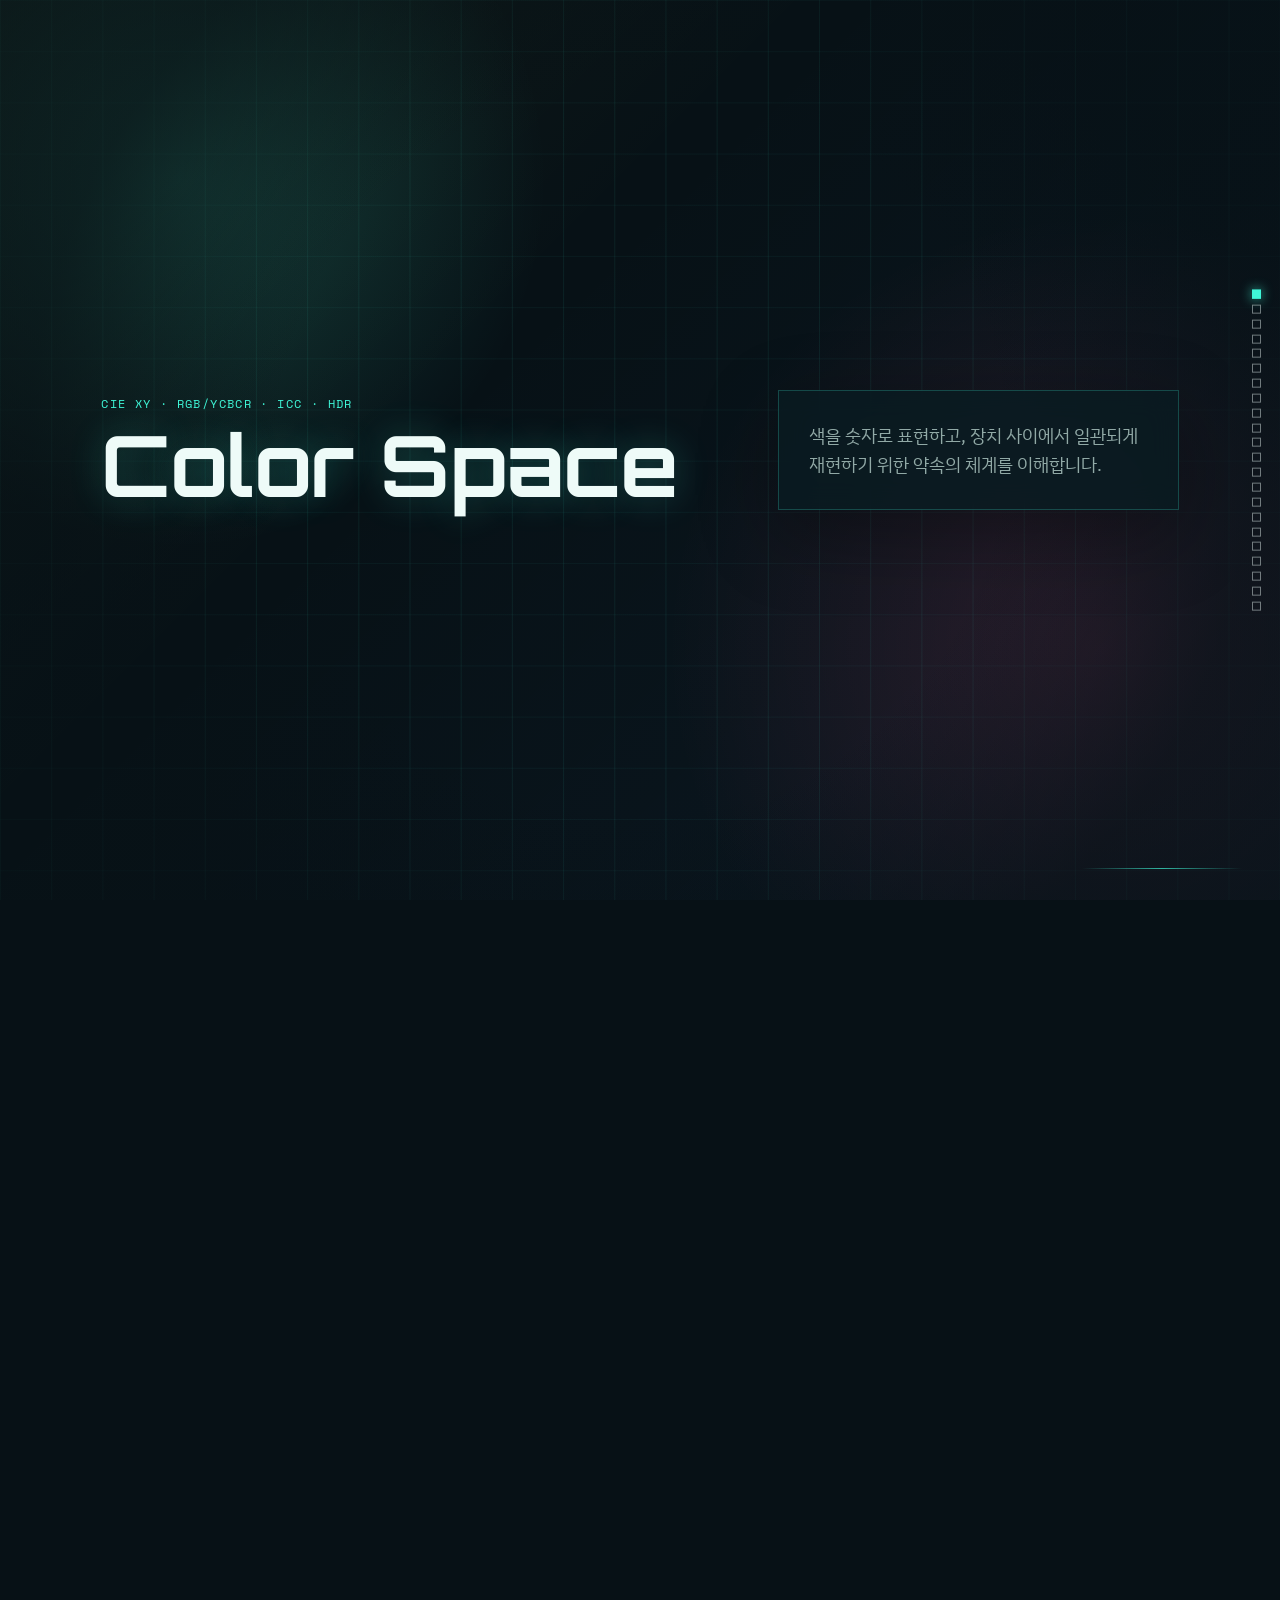
<file: color_space_seminar.html>
<!DOCTYPE html>
<html lang="ko">
<head>
  <meta charset="UTF-8" />
  <meta name="viewport" content="width=device-width, initial-scale=1.0" />
  <title>Color Space Seminar</title>
  <link href="https://fonts.googleapis.com/css2?family=IBM+Plex+Sans+KR:wght@400;500;600;700&family=Orbitron:wght@700;800&family=Space+Mono:wght@400;700&display=swap" rel="stylesheet">
  <style>
    /* ===========================================
       CSS CUSTOM PROPERTIES - SPECTRAL LAB THEME
       =========================================== */
    :root {
      --bg-primary: #071116;
      --bg-secondary: #091c22;
      --panel: rgba(9, 28, 34, 0.82);
      --panel-strong: rgba(7, 17, 22, 0.92);
      --line: rgba(63, 247, 216, 0.22);
      --line-soft: rgba(238, 251, 248, 0.12);
      --text-primary: #eefbf8;
      --text-secondary: #91a9a6;
      --cyan: #3ff7d8;
      --lime: #d6ff4d;
      --rose: #ff4f87;
      --blue: #5c8dff;
      --amber: #ffbf45;
      --font-display: "Orbitron", sans-serif;
      --font-body: "IBM Plex Sans KR", sans-serif;
      --font-mono: "Space Mono", monospace;
      --ease-out-expo: cubic-bezier(0.16, 1, 0.3, 1);
      --duration-normal: 0.6s;
    }

    /* ===========================================
       BASE RESET
       =========================================== */
    * {
      margin: 0;
      padding: 0;
      box-sizing: border-box;
    }

    body {
      font-family: var(--font-body);
      color: var(--text-primary);
      background: var(--bg-primary);
    }

    /* ===========================================
       VIEWPORT FITTING: MANDATORY BASE STYLES
       Include this ENTIRE file in every presentation.
       These styles ensure slides fit exactly in the viewport.
       =========================================== */

    /* 1. Lock html/body to viewport */
    html, body {
        height: 100%;
        overflow-x: hidden;
    }

    html {
        scroll-snap-type: y mandatory;
        scroll-behavior: smooth;
    }

    /* 2. Each slide = exact viewport height */
    .slide {
        width: 100vw;
        height: 100vh;
        height: 100dvh; /* Dynamic viewport height for mobile browsers */
        overflow: hidden; /* CRITICAL: Prevent ANY overflow */
        scroll-snap-align: start;
        display: flex;
        flex-direction: column;
        position: relative;
    }

    /* 3. Content container with flex for centering */
    .slide-content {
        flex: 1;
        display: flex;
        flex-direction: column;
        justify-content: center;
        max-height: 100%;
        overflow: hidden; /* Double-protection against overflow */
        padding: var(--slide-padding);
    }

    /* 4. ALL typography uses clamp() for responsive scaling */
    :root {
        /* Titles scale from mobile to desktop */
        --title-size: clamp(1.5rem, 5vw, 4rem);
        --h2-size: clamp(1.25rem, 3.5vw, 2.5rem);
        --h3-size: clamp(1rem, 2.5vw, 1.75rem);

        /* Body text */
        --body-size: clamp(0.75rem, 1.5vw, 1.125rem);
        --small-size: clamp(0.65rem, 1vw, 0.875rem);

        /* Spacing scales with viewport */
        --slide-padding: clamp(1rem, 4vw, 4rem);
        --content-gap: clamp(0.5rem, 2vw, 2rem);
        --element-gap: clamp(0.25rem, 1vw, 1rem);
    }

    /* 5. Cards/containers use viewport-relative max sizes */
    .card, .container, .content-box {
        max-width: min(90vw, 1000px);
        max-height: min(80vh, 700px);
    }

    /* 6. Lists auto-scale with viewport */
    .feature-list, .bullet-list {
        gap: clamp(0.4rem, 1vh, 1rem);
    }

    .feature-list li, .bullet-list li {
        font-size: var(--body-size);
        line-height: 1.4;
    }

    /* 7. Grids adapt to available space */
    .grid {
        display: grid;
        grid-template-columns: repeat(auto-fit, minmax(min(100%, 250px), 1fr));
        gap: clamp(0.5rem, 1.5vw, 1rem);
    }

    /* 8. Images constrained to viewport */
    img, .image-container {
        max-width: 100%;
        max-height: min(50vh, 400px);
        object-fit: contain;
    }

    /* ===========================================
       RESPONSIVE BREAKPOINTS
       Aggressive scaling for smaller viewports
       =========================================== */

    /* Short viewports (< 700px height) */
    @media (max-height: 700px) {
        :root {
            --slide-padding: clamp(0.75rem, 3vw, 2rem);
            --content-gap: clamp(0.4rem, 1.5vw, 1rem);
            --title-size: clamp(1.25rem, 4.5vw, 2.5rem);
            --h2-size: clamp(1rem, 3vw, 1.75rem);
        }
    }

    /* Very short viewports (< 600px height) */
    @media (max-height: 600px) {
        :root {
            --slide-padding: clamp(0.5rem, 2.5vw, 1.5rem);
            --content-gap: clamp(0.3rem, 1vw, 0.75rem);
            --title-size: clamp(1.1rem, 4vw, 2rem);
            --body-size: clamp(0.7rem, 1.2vw, 0.95rem);
        }

        /* Hide non-essential elements */
        .nav-dots, .keyboard-hint, .decorative {
            display: none;
        }
    }

    /* Extremely short (landscape phones, < 500px height) */
    @media (max-height: 500px) {
        :root {
            --slide-padding: clamp(0.4rem, 2vw, 1rem);
            --title-size: clamp(1rem, 3.5vw, 1.5rem);
            --h2-size: clamp(0.9rem, 2.5vw, 1.25rem);
            --body-size: clamp(0.65rem, 1vw, 0.85rem);
        }
    }

    /* Narrow viewports (< 600px width) */
    @media (max-width: 600px) {
        :root {
            --title-size: clamp(1.25rem, 7vw, 2.5rem);
        }

        /* Stack grids vertically */
        .grid {
            grid-template-columns: 1fr;
        }
    }

    /* ===========================================
       REDUCED MOTION
       Respect user preferences
       =========================================== */
    @media (prefers-reduced-motion: reduce) {
        *, *::before, *::after {
            animation-duration: 0.01ms !important;
            transition-duration: 0.2s !important;
        }

        html {
            scroll-behavior: auto;
        }
    }

    /* ===========================================
       SPECTRAL LAB SLIDE SYSTEM
       =========================================== */
    .slide {
      isolation: isolate;
      background:
        linear-gradient(90deg, rgba(63, 247, 216, 0.07) 1px, transparent 1px),
        linear-gradient(rgba(63, 247, 216, 0.045) 1px, transparent 1px),
        radial-gradient(circle at 14% 20%, rgba(63, 247, 216, 0.18), transparent 28%),
        radial-gradient(circle at 86% 72%, rgba(255, 79, 135, 0.14), transparent 34%),
        var(--bg-primary);
      background-size: clamp(34px, 4vw, 58px) clamp(34px, 4vw, 58px), clamp(34px, 4vw, 58px) clamp(34px, 4vw, 58px), auto, auto, auto;
    }

    .slide::before {
      content: "";
      position: absolute;
      inset: 0;
      background:
        radial-gradient(circle at 50% 50%, transparent 0 46%, rgba(7, 17, 22, 0.62) 78%),
        linear-gradient(135deg, rgba(214, 255, 77, 0.05), transparent 38%, rgba(92, 141, 255, 0.05));
      z-index: -2;
    }

    .slide::after {
      content: "";
      position: absolute;
      inset: auto clamp(1rem, 3vw, 3rem) clamp(1rem, 2.4vw, 2rem) auto;
      width: clamp(80px, 13vw, 160px);
      height: 1px;
      background: linear-gradient(90deg, transparent, var(--cyan), transparent);
      opacity: 0.7;
      z-index: -1;
    }

    .slide-content {
      width: min(1180px, 100%);
      margin: 0 auto;
      gap: var(--content-gap);
    }

    .eyebrow {
      color: var(--cyan);
      font-family: var(--font-mono);
      font-size: clamp(0.64rem, 0.9vw, 0.88rem);
      letter-spacing: 0.12em;
      text-transform: uppercase;
    }

    h1, h2, h3 {
      letter-spacing: 0;
      text-wrap: balance;
    }

    h1 {
      font-family: var(--font-display);
      font-size: clamp(2.35rem, 6.6vw, 6.35rem);
      line-height: 0.92;
      max-width: 10ch;
      text-shadow: 0 0 36px rgba(63, 247, 216, 0.24);
    }

    h2 {
      font-size: var(--h2-size);
      line-height: 1.08;
      max-width: 18ch;
    }

    h3 {
      font-size: var(--h3-size);
      line-height: 1.15;
    }

    p {
      color: var(--text-secondary);
      font-size: var(--body-size);
      line-height: 1.62;
      max-width: 58ch;
    }

    code {
      font-family: var(--font-mono);
      color: var(--lime);
      font-size: 0.92em;
    }

    .layout-two {
      display: grid;
      grid-template-columns: minmax(0, 1fr) minmax(280px, 0.64fr);
      gap: clamp(1rem, 4vw, 4rem);
      align-items: center;
    }

    .layout-two.wide-right {
      grid-template-columns: minmax(280px, 0.72fr) minmax(0, 1fr);
    }

    .panel {
      background: var(--panel);
      border: 1px solid var(--line);
      box-shadow: 0 24px 80px rgba(0, 0, 0, 0.32);
      backdrop-filter: blur(14px);
      padding: clamp(1rem, 2.3vw, 2rem);
      max-height: min(78vh, 680px);
      overflow: hidden;
    }

    .callout {
      border-left: 3px solid var(--cyan);
      padding-left: clamp(0.8rem, 1.5vw, 1.4rem);
    }

    .stack {
      display: grid;
      gap: clamp(0.6rem, 1.2vw, 1rem);
    }

    .bullet-list {
      display: grid;
      list-style: none;
      color: var(--text-secondary);
    }

    .bullet-list li {
      position: relative;
      padding-left: clamp(1rem, 1.4vw, 1.35rem);
    }

    .bullet-list li::before {
      content: "";
      position: absolute;
      left: 0;
      top: 0.68em;
      width: 0.45em;
      aspect-ratio: 1;
      background: var(--cyan);
      box-shadow: 0 0 14px rgba(63, 247, 216, 0.7);
    }

    .card-grid {
      display: grid;
      grid-template-columns: repeat(3, minmax(0, 1fr));
      gap: clamp(0.55rem, 1.2vw, 1rem);
    }

    .info-card {
      min-height: clamp(88px, 15vh, 150px);
      border: 1px solid var(--line-soft);
      background: rgba(238, 251, 248, 0.045);
      padding: clamp(0.8rem, 1.4vw, 1.25rem);
      display: grid;
      align-content: start;
      gap: clamp(0.28rem, 0.7vw, 0.6rem);
    }

    .info-card b {
      color: var(--text-primary);
      font-size: clamp(0.82rem, 1.05vw, 1.04rem);
    }

    .info-card span {
      color: var(--text-secondary);
      font-size: var(--small-size);
      line-height: 1.45;
    }

    .mono-line {
      font-family: var(--font-mono);
      color: var(--text-secondary);
      font-size: clamp(0.72rem, 1vw, 0.95rem);
      line-height: 1.65;
      white-space: pre-line;
    }

    .formula {
      font-family: var(--font-mono);
      color: var(--lime);
      font-size: clamp(0.9rem, 1.7vw, 1.35rem);
      line-height: 1.7;
      border: 1px solid rgba(214, 255, 77, 0.26);
      background: rgba(214, 255, 77, 0.055);
      padding: clamp(0.85rem, 1.6vw, 1.3rem);
    }

    .progress-bar {
      position: fixed;
      left: 0;
      top: 0;
      height: 3px;
      width: 0;
      z-index: 9000;
      background: linear-gradient(90deg, var(--cyan), var(--lime), var(--rose));
      box-shadow: 0 0 18px rgba(63, 247, 216, 0.8);
    }

    .nav-dots {
      position: fixed;
      right: clamp(0.7rem, 1.5vw, 1.4rem);
      top: 50%;
      transform: translateY(-50%);
      z-index: 9000;
      display: grid;
      gap: clamp(0.25rem, 0.65vh, 0.45rem);
    }

    .nav-dot {
      width: clamp(6px, 0.8vw, 9px);
      height: clamp(6px, 0.8vw, 9px);
      border: 1px solid rgba(238, 251, 248, 0.45);
      background: transparent;
      cursor: pointer;
    }

    .nav-dot.active {
      background: var(--cyan);
      border-color: var(--cyan);
      box-shadow: 0 0 12px rgba(63, 247, 216, 0.8);
    }

    /* ===========================================
       CSS VISUALS
       =========================================== */
    .xy-visual {
      position: relative;
      min-height: clamp(280px, 52vh, 520px);
      border: 1px solid var(--line);
      background:
        linear-gradient(90deg, rgba(238, 251, 248, 0.05) 1px, transparent 1px),
        linear-gradient(rgba(238, 251, 248, 0.05) 1px, transparent 1px),
        radial-gradient(circle at 28% 30%, rgba(63, 247, 216, 0.12), transparent 32%),
        rgba(9, 28, 34, 0.62);
      background-size: 12.5% 12.5%, 12.5% 12.5%, auto, auto;
      overflow: hidden;
    }

    .xy-visual::before {
      content: "";
      position: absolute;
      left: 11%;
      top: 8%;
      width: 74%;
      height: 76%;
      border: clamp(9px, 1.2vw, 16px) solid transparent;
      border-left-color: var(--blue);
      border-top-color: var(--lime);
      border-right-color: var(--rose);
      border-bottom-color: rgba(255, 79, 135, 0.65);
      border-radius: 56% 48% 46% 52%;
      transform: rotate(-16deg);
      filter: drop-shadow(0 0 20px rgba(63, 247, 216, 0.22));
    }

    .triangle {
      position: absolute;
      clip-path: polygon(50% 9%, 88% 78%, 15% 83%);
      background: linear-gradient(135deg, rgba(255, 79, 135, 0.34), rgba(63, 247, 216, 0.22), rgba(214, 255, 77, 0.3));
      border: 1px solid rgba(238, 251, 248, 0.24);
    }

    .triangle.srgb {
      left: 28%;
      top: 30%;
      width: 34%;
      height: 42%;
    }

    .triangle.p3 {
      left: 23%;
      top: 25%;
      width: 45%;
      height: 51%;
      opacity: 0.62;
    }

    .triangle.bt2020 {
      left: 17%;
      top: 16%;
      width: 58%;
      height: 64%;
      opacity: 0.45;
    }

    .axis-label {
      position: absolute;
      font-family: var(--font-mono);
      color: rgba(238, 251, 248, 0.62);
      font-size: var(--small-size);
    }

    .axis-x { right: 1rem; bottom: 0.7rem; }
    .axis-y { left: 0.8rem; top: 0.7rem; }

    .curve-visual {
      min-height: clamp(230px, 46vh, 440px);
      border: 1px solid var(--line);
      background:
        linear-gradient(90deg, rgba(238, 251, 248, 0.045) 1px, transparent 1px),
        linear-gradient(rgba(238, 251, 248, 0.045) 1px, transparent 1px),
        rgba(9, 28, 34, 0.58);
      background-size: 12.5% 12.5%;
      position: relative;
      overflow: hidden;
    }

    .curve {
      position: absolute;
      left: 10%;
      bottom: 12%;
      width: 78%;
      height: 70%;
      border-left: 2px solid rgba(238, 251, 248, 0.28);
      border-bottom: 2px solid rgba(238, 251, 248, 0.28);
    }

    .curve::before,
    .curve::after {
      content: "";
      position: absolute;
      left: 4%;
      bottom: 5%;
      width: 88%;
      height: 84%;
      border-radius: 0 0 100% 0;
      border-bottom: 4px solid;
      border-right: 4px solid transparent;
      transform-origin: left bottom;
    }

    .curve::before {
      border-bottom-color: var(--cyan);
      transform: skewX(-24deg) scaleY(0.78);
      filter: drop-shadow(0 0 10px rgba(63, 247, 216, 0.65));
    }

    .curve::after {
      border-bottom-color: var(--rose);
      transform: skewX(-9deg) scaleY(1.05);
      opacity: 0.76;
    }

    .flow {
      display: grid;
      grid-template-columns: repeat(5, minmax(0, 1fr));
      gap: clamp(0.45rem, 1vw, 0.85rem);
      align-items: stretch;
    }

    .flow-step {
      border: 1px solid var(--line);
      background: rgba(238, 251, 248, 0.045);
      padding: clamp(0.7rem, 1.2vw, 1rem);
      min-height: clamp(76px, 14vh, 125px);
      display: grid;
      align-content: center;
      text-align: center;
      position: relative;
    }

    .flow-step:not(:last-child)::after {
      content: "";
      position: absolute;
      right: calc(-1 * clamp(0.45rem, 1vw, 0.85rem));
      top: 50%;
      width: clamp(0.45rem, 1vw, 0.85rem);
      height: 1px;
      background: var(--cyan);
    }

    .flow-step b {
      font-size: clamp(0.74rem, 1vw, 0.98rem);
    }

    .flow-step span {
      margin-top: 0.4rem;
      color: var(--text-secondary);
      font-size: var(--small-size);
      line-height: 1.35;
    }

    .quote {
      font-size: clamp(1.45rem, 3.6vw, 3.2rem);
      line-height: 1.16;
      max-width: 18ch;
      text-wrap: balance;
    }

    .section-number {
      font-family: var(--font-display);
      color: rgba(63, 247, 216, 0.18);
      font-size: clamp(3rem, 13vw, 12rem);
      line-height: 0.8;
    }

    /* ===========================================
       ANIMATIONS
       =========================================== */
    .reveal {
      opacity: 0;
      transform: translateY(30px);
      transition:
        opacity var(--duration-normal) var(--ease-out-expo),
        transform var(--duration-normal) var(--ease-out-expo);
    }

    .slide.visible .reveal {
      opacity: 1;
      transform: translateY(0);
    }

    .reveal:nth-child(1) { transition-delay: 0.08s; }
    .reveal:nth-child(2) { transition-delay: 0.16s; }
    .reveal:nth-child(3) { transition-delay: 0.24s; }
    .reveal:nth-child(4) { transition-delay: 0.32s; }

    /* ===========================================
       INLINE EDITING CONTROLS
       =========================================== */
    .edit-hotzone {
      position: fixed;
      top: 0;
      left: 0;
      width: 80px;
      height: 80px;
      z-index: 10000;
      cursor: pointer;
    }

    .edit-toolbar {
      position: fixed;
      top: clamp(0.6rem, 1.2vw, 1rem);
      left: clamp(0.6rem, 1.2vw, 1rem);
      z-index: 10001;
      display: flex;
      gap: 0.45rem;
      opacity: 0;
      pointer-events: none;
      transform: translateY(-8px);
      transition: opacity 0.25s ease, transform 0.25s ease;
    }

    .edit-toolbar.show,
    .edit-toolbar.active {
      opacity: 1;
      pointer-events: auto;
      transform: translateY(0);
    }

    .edit-toolbar button {
      width: 2.5rem;
      height: 2.5rem;
      border: 1px solid var(--line);
      background: rgba(7, 17, 22, 0.9);
      color: var(--text-primary);
      cursor: pointer;
      display: grid;
      place-items: center;
      font-family: var(--font-mono);
      box-shadow: 0 12px 36px rgba(0, 0, 0, 0.35);
    }

    .edit-toolbar button:hover,
    .edit-toolbar button.active {
      color: var(--bg-primary);
      background: var(--cyan);
      border-color: var(--cyan);
    }

    body.editing [data-edit] {
      outline: 1px dashed rgba(214, 255, 77, 0.72);
      outline-offset: 4px;
      cursor: text;
    }

    body.editing [data-edit]:focus {
      outline: 2px solid var(--lime);
      background: rgba(214, 255, 77, 0.045);
    }

    .save-state {
      position: fixed;
      left: clamp(0.7rem, 1.5vw, 1.4rem);
      bottom: clamp(0.7rem, 1.5vw, 1.4rem);
      z-index: 10001;
      color: var(--text-secondary);
      font-family: var(--font-mono);
      font-size: var(--small-size);
      opacity: 0;
      transition: opacity 0.25s ease;
    }

    .save-state.show {
      opacity: 1;
    }

    @media (max-width: 860px) {
      .layout-two,
      .layout-two.wide-right {
        grid-template-columns: 1fr;
      }

      .card-grid {
        grid-template-columns: repeat(2, minmax(0, 1fr));
      }

      .flow {
        grid-template-columns: 1fr;
      }

      .flow-step:not(:last-child)::after {
        display: none;
      }
    }

    @media (max-width: 560px) {
      .card-grid {
        grid-template-columns: 1fr;
      }

      .nav-dots {
        display: none;
      }
    }
  </style>
</head>
<body>
  <div class="progress-bar" aria-hidden="true"></div>
  <nav class="nav-dots" aria-label="Slide navigation"></nav>
  <div class="edit-hotzone" aria-hidden="true"></div>
  <div class="edit-toolbar" id="editToolbar">
    <button id="editToggle" title="Edit mode" aria-label="Edit mode">
      <svg width="18" height="18" viewBox="0 0 24 24" aria-hidden="true"><path d="M4 20h4l11-11-4-4L4 16v4Z" fill="none" stroke="currentColor" stroke-width="2"/><path d="M13.5 6.5l4 4" fill="none" stroke="currentColor" stroke-width="2"/></svg>
    </button>
    <button id="exportDeck" title="Export HTML" aria-label="Export HTML">
      <svg width="18" height="18" viewBox="0 0 24 24" aria-hidden="true"><path d="M12 3v12m0 0 4-4m-4 4-4-4M5 21h14" fill="none" stroke="currentColor" stroke-width="2"/></svg>
    </button>
    <button id="resetEdits" title="Reset local edits" aria-label="Reset local edits">
      <svg width="18" height="18" viewBox="0 0 24 24" aria-hidden="true"><path d="M4 12a8 8 0 1 0 2.3-5.7L4 8.6M4 4v4.6h4.6" fill="none" stroke="currentColor" stroke-width="2"/></svg>
    </button>
  </div>
  <div class="save-state" id="saveState">saved</div>

  <!-- ===========================================
       SLIDES
       =========================================== -->
  <section class="slide title-slide">
    <div class="slide-content layout-two">
      <div class="stack">
        <div class="eyebrow reveal" data-edit="s01-kicker">CIE xy · RGB/YCbCr · ICC · HDR</div>
        <h1 class="reveal" data-edit="s01-title">Color Space</h1>
      </div>
      <aside class="panel reveal">
        <p data-edit="s01-copy">색을 숫자로 표현하고, 장치 사이에서 일관되게 재현하기 위한 약속의 체계를 이해합니다.</p>
      </aside>
    </div>
  </section>

  <section class="slide">
    <div class="slide-content layout-two wide-right">
      <div class="section-number reveal">01</div>
      <div class="stack">
        <div class="eyebrow reveal" data-edit="s02-kicker">Seminar Goal</div>
        <h2 class="reveal" data-edit="s02-title">색공간을 이름이 아니라 구성 요소로 읽기</h2>
        <ul class="bullet-list reveal" data-edit="s02-list">
          <li>색공간은 primaries, white point, transfer, matrix, range의 조합입니다.</li>
          <li>같은 RGB 값도 어떤 색공간에서 해석하는지에 따라 실제 색이 달라집니다.</li>
          <li>목표는 색 문제를 감이 아니라 파이프라인으로 추적하는 것입니다.</li>
        </ul>
      </div>
    </div>
  </section>

  <section class="slide">
    <div class="slide-content">
      <div class="eyebrow reveal" data-edit="s03-kicker">What You Will Understand</div>
      <h2 class="reveal" data-edit="s03-title">세미나에서 이해할 수 있는 것</h2>
      <div class="card-grid reveal">
        <div class="info-card" data-edit="s03-c1"><b>Color Space Components</b><span>primaries, white point, transfer, matrix, range</span></div>
        <div class="info-card" data-edit="s03-c2"><b>CIE xy</b><span>색도도와 주요 RGB 표준의 관계</span></div>
        <div class="info-card" data-edit="s03-c3"><b>CIE XYZ</b><span>색상 매칭 실험에서 표준 좌표계로 가는 흐름</span></div>
        <div class="info-card" data-edit="s03-c4"><b>HDR</b><span>gamut과 color volume을 구분하는 이유</span></div>
        <div class="info-card" data-edit="s03-c5"><b>ICC Profile</b><span>프로파일 기반 컬러 변환의 실제 과정</span></div>
        <div class="info-card" data-edit="s03-c6"><b>Workflow</b><span>모니터, 영상, 인쇄에서 색이 달라지는 이유</span></div>
      </div>
    </div>
  </section>

  <section class="slide">
    <div class="slide-content layout-two">
      <div class="stack">
        <div class="eyebrow reveal" data-edit="s04-kicker">Big Picture</div>
        <h2 class="reveal" data-edit="s04-title">전체 흐름</h2>
        <p class="reveal" data-edit="s04-copy">인간의 색 인지에서 시작해 CIE 표준, 영상 신호, 디스플레이, ICC 변환, 인쇄까지 하나의 처리 흐름으로 연결합니다.</p>
      </div>
      <div class="panel mono-line reveal" data-edit="s04-flow">인간의 색 인지
-> CIE RGB / CIE XYZ / CIE xy
-> RGB 색공간 표준
-> 영상 신호 체계와 HDR
-> 모니터와 ICC Profile
-> 인쇄와 soft proofing</div>
    </div>
  </section>

  <section class="slide">
    <div class="slide-content layout-two">
      <div class="stack">
        <div class="eyebrow reveal" data-edit="s05-kicker">Color Is Perception</div>
        <h2 class="reveal" data-edit="s05-title">색은 파장이 아니라 지각 결과</h2>
        <p class="reveal" data-edit="s05-copy">물리적으로는 빛의 스펙트럼이 있지만, 우리가 느끼는 색은 눈과 뇌가 해석한 결과입니다.</p>
      </div>
      <div class="panel reveal">
        <ul class="bullet-list" data-edit="s05-list">
          <li>인간은 대략 세 종류의 원추세포 반응으로 색을 구분합니다.</li>
          <li>세 기본 자극의 조합으로 많은 색을 맞출 수 있습니다.</li>
          <li>그래서 RGB 값은 항상 해석 기준이 필요합니다.</li>
        </ul>
      </div>
    </div>
  </section>

  <section class="slide">
    <div class="slide-content">
      <div class="eyebrow reveal" data-edit="s06-kicker">An RGB Value Is Not A Color</div>
      <h2 class="reveal" data-edit="s06-title">같은 숫자, 다른 색</h2>
      <div class="flow reveal">
        <div class="flow-step" data-edit="s06-f1"><b>RGB(255, 0, 0)</b><span>숫자 자체</span></div>
        <div class="flow-step" data-edit="s06-f2"><b>sRGB</b><span>표준 빨강</span></div>
        <div class="flow-step" data-edit="s06-f3"><b>Display P3</b><span>더 넓은 빨강</span></div>
        <div class="flow-step" data-edit="s06-f4"><b>장치 프로파일</b><span>실제 모니터 특성</span></div>
        <div class="flow-step" data-edit="s06-f5"><b>표시 결과</b><span>관리 여부에 따라 달라짐</span></div>
      </div>
    </div>
  </section>

  <section class="slide">
    <div class="slide-content layout-two wide-right">
      <div class="section-number reveal">1931</div>
      <div class="stack">
        <div class="eyebrow reveal" data-edit="s10-kicker">How CIE xy Was Born</div>
        <h2 class="reveal" data-edit="s10-title">CIE xy는 색상 매칭 실험에서 출발했습니다</h2>
        <ul class="bullet-list reveal" data-edit="s10-list">
          <li>삼색 색채 이론은 세 기본 자극의 조합 가능성을 설명합니다.</li>
          <li>1924년 V(lambda)는 파장별 밝기 민감도를 정리했습니다.</li>
          <li>라이트-길드 실험은 RGB 색상 일치 함수의 기반이 되었습니다.</li>
        </ul>
      </div>
    </div>
  </section>

  <section class="slide">
    <div class="slide-content layout-two">
      <div class="stack">
        <div class="eyebrow reveal" data-edit="s11-kicker">CIE RGB To CIE XYZ</div>
        <h2 class="reveal" data-edit="s11-title">음수 RGB 문제와 XYZ의 등장</h2>
        <p class="reveal" data-edit="s11-copy">일부 색은 세 기준광의 양수 조합만으로 맞출 수 없었습니다. 계산과 표준화를 위해 모든 가시 색을 양수로 표현하는 CIE XYZ가 도입됩니다.</p>
      </div>
      <div class="panel reveal">
        <div class="formula" data-edit="s11-formula">x = X / (X + Y + Z)
y = Y / (X + Y + Z)</div>
      </div>
    </div>
  </section>

  <section class="slide">
    <div class="slide-content layout-two">
      <div class="xy-visual reveal">
        <div class="triangle bt2020"></div>
        <div class="triangle p3"></div>
        <div class="triangle srgb"></div>
        <div class="axis-label axis-x">x</div>
        <div class="axis-label axis-y">y</div>
      </div>
      <div class="stack">
        <div class="eyebrow reveal" data-edit="s08-kicker">CIE xy Chromaticity</div>
        <h2 class="reveal" data-edit="s08-title">CIE xy는 색공간을 비교하는 지도</h2>
        <ul class="bullet-list reveal" data-edit="s08-list">
          <li>말발굽 모양은 인간이 볼 수 있는 색의 경계입니다.</li>
          <li>RGB 색공간은 세 primary를 잇는 삼각형으로 표시됩니다.</li>
          <li>xy 도표는 밝기 정보를 직접 보여주지 않습니다.</li>
        </ul>
      </div>
    </div>
  </section>

  <section class="slide">
    <div class="slide-content">
      <div class="eyebrow reveal" data-edit="s09-kicker">Standard Gamuts</div>
      <h2 class="reveal" data-edit="s09-title">주요 RGB 표준의 관계</h2>
      <div class="card-grid reveal">
        <div class="info-card" data-edit="s09-c1"><b>sRGB</b><span>웹과 일반 그래픽의 기본 가정</span></div>
        <div class="info-card" data-edit="s09-c2"><b>Rec.709</b><span>HD 영상 표준. 색역은 sRGB와 거의 유사</span></div>
        <div class="info-card" data-edit="s09-c3"><b>Display P3</b><span>sRGB보다 넓은 빨강과 초록 영역</span></div>
        <div class="info-card" data-edit="s09-c4"><b>Adobe RGB</b><span>사진과 인쇄 워크플로에서 자주 쓰임</span></div>
        <div class="info-card" data-edit="s09-c5"><b>Rec.2020</b><span>넓은 UHD/HDR 표준 색역</span></div>
        <div class="info-card" data-edit="s09-c6"><b>ACES</b><span>영상 제작 파이프라인의 넓은 작업 공간</span></div>
      </div>
    </div>
  </section>

  <section class="slide">
    <div class="slide-content">
      <div class="eyebrow reveal" data-edit="s07-kicker">Color Space Ingredients</div>
      <h2 class="reveal" data-edit="s07-title">Color Space를 구성하는 요소들</h2>
      <div class="card-grid reveal">
        <div class="info-card" data-edit="s07-c1"><b>Primaries</b><span>RGB 기준점의 xy 좌표</span></div>
        <div class="info-card" data-edit="s07-c2"><b>White Point</b><span>흰색의 기준. D65, D50 등</span></div>
        <div class="info-card" data-edit="s07-c3"><b>Transfer</b><span>코드값과 밝기 사이의 관계</span></div>
        <div class="info-card" data-edit="s07-c4"><b>Matrix</b><span>RGB와 YCbCr 변환 계수</span></div>
        <div class="info-card" data-edit="s07-c5"><b>Range</b><span>full range와 limited range</span></div>
        <div class="info-card" data-edit="s07-c6"><b>Profile</b><span>장치나 색공간의 재현 특성</span></div>
      </div>
    </div>
  </section>

  <section class="slide">
    <div class="slide-content layout-two">
      <div class="curve-visual reveal"><div class="curve"></div></div>
      <div class="stack">
        <div class="eyebrow reveal" data-edit="s12-kicker">Transfer Characteristics</div>
        <h2 class="reveal" data-edit="s12-title">코드값은 실제 밝기와 선형 관계가 아닙니다</h2>
        <ul class="bullet-list reveal" data-edit="s12-list">
          <li>sRGB curve와 gamma는 SDR 표시 체계의 핵심입니다.</li>
          <li>PQ는 절대 밝기에 가까운 HDR transfer입니다.</li>
          <li>HLG는 방송 호환성을 고려한 HDR 방식입니다.</li>
        </ul>
      </div>
    </div>
  </section>

  <section class="slide">
    <div class="slide-content">
      <div class="eyebrow reveal" data-edit="s13-kicker">RGB And YCbCr</div>
      <h2 class="reveal" data-edit="s13-title">영상에서는 RGB만 다루지 않습니다</h2>
      <div class="flow reveal">
        <div class="flow-step" data-edit="s13-f1"><b>RGB</b><span>디스플레이 표현</span></div>
        <div class="flow-step" data-edit="s13-f2"><b>Matrix</b><span>표준별 계수</span></div>
        <div class="flow-step" data-edit="s13-f3"><b>Y'CbCr</b><span>밝기와 색차 분리</span></div>
        <div class="flow-step" data-edit="s13-f4"><b>Subsampling</b><span>색차 해상도 절감</span></div>
        <div class="flow-step" data-edit="s13-f5"><b>Range</b><span>full 또는 limited</span></div>
      </div>
    </div>
  </section>

  <section class="slide">
    <div class="slide-content layout-two">
      <div class="stack">
        <div class="eyebrow reveal" data-edit="s14-kicker">Color Volume And HDR</div>
        <h2 class="reveal" data-edit="s14-title">HDR은 넓은 색역만의 문제가 아닙니다</h2>
        <p class="reveal" data-edit="s14-copy">CIE xy의 2차원 삼각형은 색도 범위를 보여주지만, HDR에서는 밝기 축까지 포함한 color volume이 중요합니다.</p>
      </div>
      <div class="panel reveal">
        <ul class="bullet-list" data-edit="s14-list">
          <li>SDR: 제한된 밝기 범위와 기존 transfer</li>
          <li>HDR: 높은 peak luminance와 다른 tone mapping</li>
          <li>같은 gamut이라도 밝기 표현 능력이 다르면 결과가 달라집니다.</li>
        </ul>
      </div>
    </div>
  </section>

  <section class="slide">
    <div class="slide-content layout-two">
      <div class="stack">
        <div class="eyebrow reveal" data-edit="s15-kicker">Monitor Profiles</div>
        <h2 class="reveal" data-edit="s15-title">모니터는 각각 다른 색을 냅니다</h2>
        <ul class="bullet-list reveal" data-edit="s15-list">
          <li>패널, 백라이트, 설정, 사용 기간에 따라 표시 특성이 달라집니다.</li>
          <li>캘리브레이션은 목표 상태로 조정하는 과정입니다.</li>
          <li>프로파일링은 실제 재현 특성을 ICC Profile로 기록하는 과정입니다.</li>
        </ul>
      </div>
      <div class="xy-visual reveal">
        <div class="triangle p3"></div>
        <div class="triangle srgb"></div>
        <div class="axis-label axis-x">display</div>
        <div class="axis-label axis-y">profile</div>
      </div>
    </div>
  </section>

  <section class="slide">
    <div class="slide-content">
      <div class="eyebrow reveal" data-edit="s16-kicker">ICC Conversion Pipeline</div>
      <h2 class="reveal" data-edit="s16-title">ICC Profile 변환은 PCS를 경유합니다</h2>
      <div class="flow reveal">
        <div class="flow-step" data-edit="s16-f1"><b>Source RGB</b><span>원본 값</span></div>
        <div class="flow-step" data-edit="s16-f2"><b>Source Profile</b><span>값의 의미 해석</span></div>
        <div class="flow-step" data-edit="s16-f3"><b>PCS</b><span>CIE XYZ 또는 Lab</span></div>
        <div class="flow-step" data-edit="s16-f4"><b>Destination Profile</b><span>대상 장치로 변환</span></div>
        <div class="flow-step" data-edit="s16-f5"><b>Output</b><span>RGB 또는 CMYK</span></div>
      </div>
    </div>
  </section>

  <section class="slide">
    <div class="slide-content">
      <div class="eyebrow reveal" data-edit="s17-kicker">Rendering Intent</div>
      <h2 class="reveal" data-edit="s17-title">Gamut 밖 색을 어떻게 처리할 것인가</h2>
      <div class="card-grid reveal">
        <div class="info-card" data-edit="s17-c1"><b>Relative Colorimetric</b><span>안쪽 색은 유지하고 바깥쪽은 클리핑</span></div>
        <div class="info-card" data-edit="s17-c2"><b>Perceptual</b><span>전체 색 관계를 유지하도록 압축</span></div>
        <div class="info-card" data-edit="s17-c3"><b>Absolute Colorimetric</b><span>white point까지 보존하려는 proofing 관점</span></div>
        <div class="info-card" data-edit="s17-c4"><b>Saturation</b><span>정확도보다 선명도와 채도를 우선</span></div>
        <div class="info-card" data-edit="s17-c5"><b>Gamut Mapping</b><span>재현 불가능한 색을 대상 범위에 맞춤</span></div>
        <div class="info-card" data-edit="s17-c6"><b>Loss</b><span>대상 장치의 한계 때문에 완전 복원은 어려움</span></div>
      </div>
    </div>
  </section>

  <section class="slide">
    <div class="slide-content layout-two">
      <div class="stack">
        <div class="eyebrow reveal" data-edit="s18-kicker">Print And ICC</div>
        <h2 class="reveal" data-edit="s18-title">인쇄 색관리는 RGB를 CMYK로 바꾸는 일보다 넓습니다</h2>
        <p class="reveal" data-edit="s18-copy">인쇄용 ICC Profile은 프린터, 잉크, 용지, 인쇄 방식, 총잉크량 제한, 도트 게인, 관찰 조명 조건까지 포함한 출력 조건의 모델입니다.</p>
      </div>
      <div class="panel reveal">
        <div class="mono-line" data-edit="s18-flow">Display P3 이미지
-> 작업용 RGB 색공간
-> 인쇄용 CMYK ICC Profile
-> Soft proof
-> 최종 출력</div>
      </div>
    </div>
  </section>

  <section class="slide">
    <div class="slide-content">
      <div class="eyebrow reveal" data-edit="s19-kicker">Common Failure Modes</div>
      <h2 class="reveal" data-edit="s19-title">실무에서 자주 생기는 색 문제</h2>
      <div class="card-grid reveal">
        <div class="info-card" data-edit="s19-c1"><b>물 빠진 색</b><span>HDR/SDR, transfer, range 해석 오류</span></div>
        <div class="info-card" data-edit="s19-c2"><b>과포화</b><span>sRGB를 wide gamut에서 unmanaged 표시</span></div>
        <div class="info-card" data-edit="s19-c3"><b>뜬 검정</b><span>limited와 full range mismatch</span></div>
        <div class="info-card" data-edit="s19-c4"><b>뭉개진 암부</b><span>range, gamma, calibration 문제</span></div>
        <div class="info-card" data-edit="s19-c5"><b>피부톤 틀어짐</b><span>Rec.601/709 matrix 혼동</span></div>
        <div class="info-card" data-edit="s19-c6"><b>앱마다 다른 색</b><span>프로파일 가정과 컬러 관리 차이</span></div>
      </div>
    </div>
  </section>

  <section class="slide">
    <div class="slide-content layout-two">
      <div class="stack">
        <div class="eyebrow reveal" data-edit="s20-kicker">Checklist</div>
        <h2 class="reveal" data-edit="s20-title">Color Space를 읽는 체크리스트</h2>
      </div>
      <div class="panel reveal">
        <ul class="bullet-list" data-edit="s20-list">
          <li>source color space와 ICC Profile은 무엇인가?</li>
          <li>primaries, white point, transfer는 무엇인가?</li>
          <li>YCbCr이라면 matrix와 range는 무엇인가?</li>
          <li>대상 디스플레이나 출력 장치의 gamut은 무엇인가?</li>
          <li>gamut 밖 색은 어떤 rendering intent로 처리되는가?</li>
        </ul>
      </div>
    </div>
  </section>

  <section class="slide">
    <div class="slide-content">
      <div class="eyebrow reveal" data-edit="s21-kicker">Demo Ideas</div>
      <h2 class="reveal" data-edit="s21-title">실습 또는 데모</h2>
      <div class="card-grid reveal">
        <div class="info-card" data-edit="s21-c1"><b>Gamut Overlay</b><span>CIE xy 위에 sRGB, P3, Rec.2020 겹치기</span></div>
        <div class="info-card" data-edit="s21-c2"><b>Profile Mismatch</b><span>프로파일을 잘못 지정했을 때의 색 변화</span></div>
        <div class="info-card" data-edit="s21-c3"><b>Range Mismatch</b><span>full과 limited 해석 오류 비교</span></div>
        <div class="info-card" data-edit="s21-c4"><b>HDR To SDR</b><span>tone mapping 전후 비교</span></div>
        <div class="info-card" data-edit="s21-c5"><b>CMYK Proof</b><span>RGB에서 CMYK 변환과 gamut warning</span></div>
        <div class="info-card" data-edit="s21-c6"><b>Wide Gamut</b><span>sRGB 이미지 과포화 예시</span></div>
      </div>
    </div>
  </section>

  <section class="slide">
    <div class="slide-content layout-two">
      <div class="stack">
        <div class="eyebrow reveal" data-edit="s22-kicker">Final Message</div>
        <h2 class="quote reveal" data-edit="s22-title">Color space는 표준 이름이 아니라 색을 해석하는 약속의 묶음입니다.</h2>
      </div>
      <div class="panel reveal">
        <p data-edit="s22-copy">색 문제가 생기면 primaries, white point, transfer, matrix, range, profile, target device를 분리해서 확인합니다.</p>
      </div>
    </div>
  </section>

  <script>
    /* ===========================================
       SLIDE PRESENTATION CONTROLLER
       =========================================== */
    class SlidePresentation {
      constructor() {
        this.slides = Array.from(document.querySelectorAll(".slide"));
        this.currentSlide = 0;
        this.navDotsContainer = document.querySelector(".nav-dots");
        this.progressBar = document.querySelector(".progress-bar");
        this.setupIntersectionObserver();
        this.setupKeyboardNav();
        this.setupTouchNav();
        this.setupWheelNav();
        this.setupProgressBar();
        this.setupNavDots();
        this.goToSlide(0, false);
      }

      setupIntersectionObserver() {
        const observer = new IntersectionObserver((entries) => {
          entries.forEach((entry) => {
            if (entry.isIntersecting) {
              entry.target.classList.add("visible");
              this.currentSlide = this.slides.indexOf(entry.target);
              this.updateProgress();
              this.updateNavDots();
            }
          });
        }, { threshold: 0.58 });

        this.slides.forEach((slide) => observer.observe(slide));
      }

      setupKeyboardNav() {
        document.addEventListener("keydown", (event) => {
          if (document.body.classList.contains("editing") && event.target.isContentEditable) return;
          const nextKeys = ["ArrowDown", "ArrowRight", "PageDown", " "];
          const prevKeys = ["ArrowUp", "ArrowLeft", "PageUp"];
          if (nextKeys.includes(event.key)) {
            event.preventDefault();
            this.goToSlide(this.currentSlide + 1);
          }
          if (prevKeys.includes(event.key)) {
            event.preventDefault();
            this.goToSlide(this.currentSlide - 1);
          }
        });
      }

      setupTouchNav() {
        let startY = 0;
        window.addEventListener("touchstart", (event) => {
          startY = event.touches[0].clientY;
        }, { passive: true });

        window.addEventListener("touchend", (event) => {
          const delta = startY - event.changedTouches[0].clientY;
          if (Math.abs(delta) > 48) this.goToSlide(this.currentSlide + (delta > 0 ? 1 : -1));
        }, { passive: true });
      }

      setupWheelNav() {
        let locked = false;
        window.addEventListener("wheel", (event) => {
          if (locked || Math.abs(event.deltaY) < 24) return;
          locked = true;
          this.goToSlide(this.currentSlide + (event.deltaY > 0 ? 1 : -1));
          setTimeout(() => { locked = false; }, 520);
        }, { passive: true });
      }

      setupProgressBar() {
        window.addEventListener("scroll", () => this.updateProgress(), { passive: true });
      }

      setupNavDots() {
        this.navDotsContainer.innerHTML = "";
        this.slides.forEach((_, index) => {
          const dot = document.createElement("button");
          dot.className = "nav-dot";
          dot.type = "button";
          dot.setAttribute("aria-label", `Go to slide ${index + 1}`);
          dot.addEventListener("click", () => this.goToSlide(index));
          this.navDotsContainer.appendChild(dot);
        });
        this.updateNavDots();
      }

      goToSlide(index, smooth = true) {
        const target = Math.max(0, Math.min(index, this.slides.length - 1));
        this.currentSlide = target;
        this.slides[target].scrollIntoView({ behavior: smooth ? "smooth" : "auto", block: "start" });
        this.updateProgress();
        this.updateNavDots();
      }

      updateProgress() {
        const progress = this.slides.length <= 1 ? 1 : this.currentSlide / (this.slides.length - 1);
        this.progressBar.style.width = `${progress * 100}%`;
      }

      updateNavDots() {
        Array.from(this.navDotsContainer.children).forEach((dot, index) => {
          dot.classList.toggle("active", index === this.currentSlide);
        });
      }
    }

    /* ===========================================
       INLINE EDITOR
       =========================================== */
    class InlineEditor {
      constructor() {
        this.storageKey = "color-space-seminar-edits-v1";
        this.isActive = false;
        this.editables = Array.from(document.querySelectorAll("[data-edit]"));
        this.toolbar = document.getElementById("editToolbar");
        this.editToggle = document.getElementById("editToggle");
        this.exportButton = document.getElementById("exportDeck");
        this.resetButton = document.getElementById("resetEdits");
        this.saveState = document.getElementById("saveState");
        this.load();
        this.setupControls();
        this.setupEditableEvents();
      }

      setupControls() {
        const hotzone = document.querySelector(".edit-hotzone");
        let hideTimeout = null;

        hotzone.addEventListener("mouseenter", () => {
          clearTimeout(hideTimeout);
          this.toolbar.classList.add("show");
        });

        hotzone.addEventListener("mouseleave", () => {
          hideTimeout = setTimeout(() => {
            if (!this.isActive) this.toolbar.classList.remove("show");
          }, 400);
        });

        this.toolbar.addEventListener("mouseenter", () => clearTimeout(hideTimeout));
        this.toolbar.addEventListener("mouseleave", () => {
          hideTimeout = setTimeout(() => {
            if (!this.isActive) this.toolbar.classList.remove("show");
          }, 400);
        });

        this.editToggle.addEventListener("click", () => this.toggleEditMode());
        this.exportButton.addEventListener("click", () => this.exportHtml());
        this.resetButton.addEventListener("click", () => this.reset());

        document.addEventListener("keydown", (event) => {
          if (event.key.toLowerCase() === "e" && !event.metaKey && !event.ctrlKey && !event.altKey) {
            if (!event.target.isContentEditable) this.toggleEditMode();
          }
          if ((event.ctrlKey || event.metaKey) && event.key.toLowerCase() === "s") {
            event.preventDefault();
            this.save();
          }
        });
      }

      setupEditableEvents() {
        this.editables.forEach((element) => {
          element.addEventListener("input", () => this.save());
          element.addEventListener("blur", () => this.save());
        });
      }

      toggleEditMode() {
        this.isActive = !this.isActive;
        document.body.classList.toggle("editing", this.isActive);
        this.toolbar.classList.toggle("active", this.isActive);
        this.editToggle.classList.toggle("active", this.isActive);
        this.editables.forEach((element) => {
          element.contentEditable = this.isActive ? "true" : "false";
        });
        if (this.isActive) this.toolbar.classList.add("show");
        this.flash(this.isActive ? "editing" : "saved");
      }

      save() {
        const data = {};
        this.editables.forEach((element) => {
          data[element.dataset.edit] = element.innerHTML;
        });
        localStorage.setItem(this.storageKey, JSON.stringify(data));
        this.flash("saved");
      }

      load() {
        const raw = localStorage.getItem(this.storageKey);
        if (!raw) return;
        try {
          const data = JSON.parse(raw);
          this.editables.forEach((element) => {
            if (data[element.dataset.edit] !== undefined) element.innerHTML = data[element.dataset.edit];
          });
        } catch {
          localStorage.removeItem(this.storageKey);
        }
      }

      reset() {
        localStorage.removeItem(this.storageKey);
        this.flash("reset");
        setTimeout(() => window.location.reload(), 200);
      }

      exportHtml() {
        this.save();
        const clone = document.documentElement.cloneNode(true);
        clone.querySelectorAll("[contenteditable]").forEach((element) => element.removeAttribute("contenteditable"));
        clone.querySelector("body")?.classList.remove("editing");
        const html = "<!DOCTYPE html>\n" + clone.outerHTML;
        const blob = new Blob([html], { type: "text/html" });
        const url = URL.createObjectURL(blob);
        const link = document.createElement("a");
        link.href = url;
        link.download = "color_space_seminar_edited.html";
        link.click();
        URL.revokeObjectURL(url);
      }

      flash(text) {
        this.saveState.textContent = text;
        this.saveState.classList.add("show");
        clearTimeout(this.flashTimeout);
        this.flashTimeout = setTimeout(() => this.saveState.classList.remove("show"), 900);
      }
    }

    window.presentation = new SlidePresentation();
    window.editor = new InlineEditor();
  </script>
</body>
</html>
</file>
